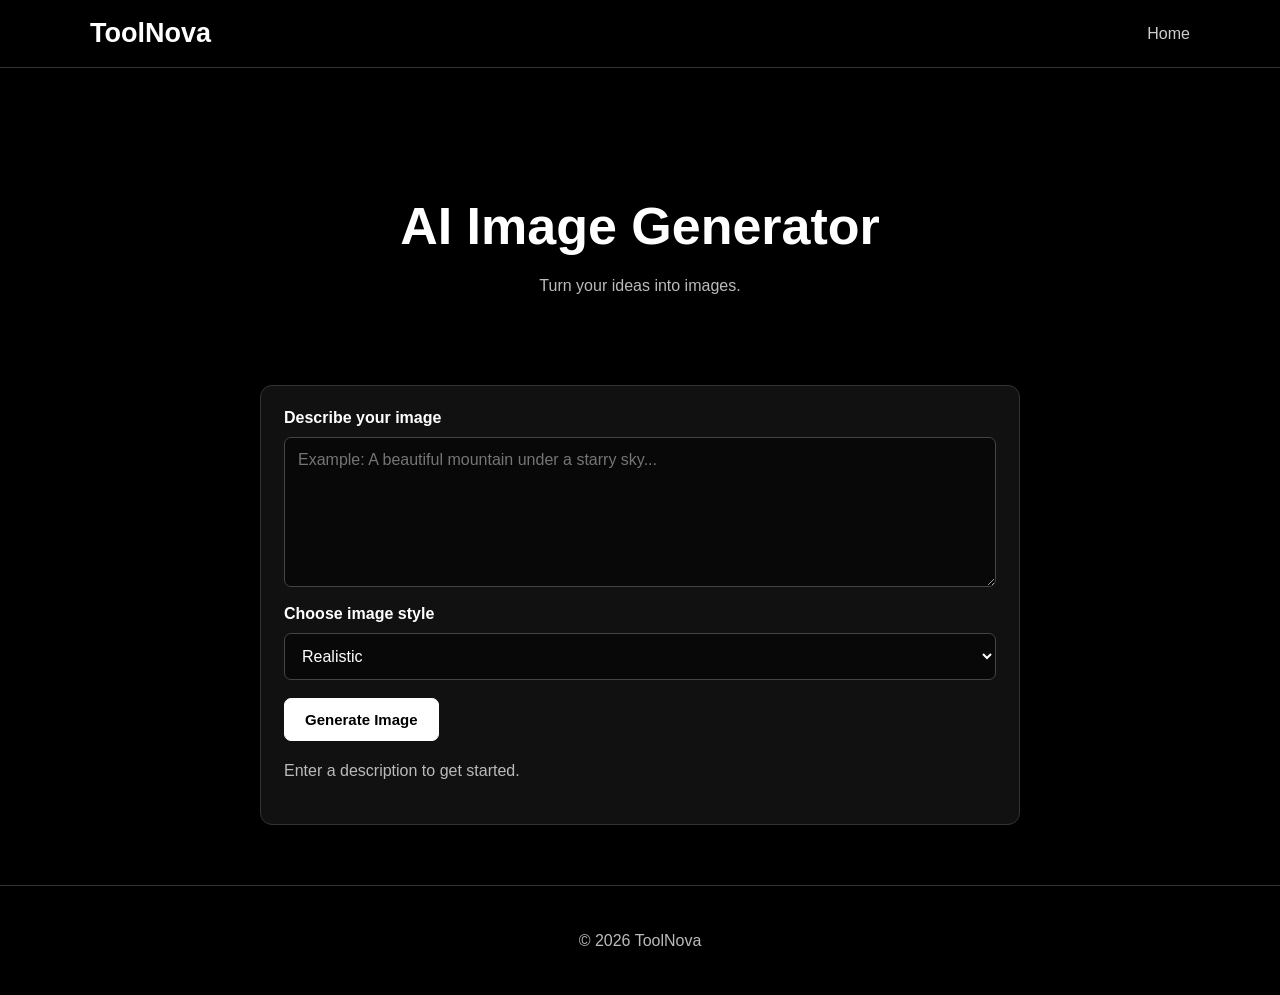
<file: ai-image-generator.html>
<!DOCTYPE html>
<html lang="en">
<head>
    <meta charset="UTF-8">
    <meta name="viewport" content="width=device-width, initial-scale=1.0">
    <title>AI Image Generator | ToolNova</title>
    <meta name="description" content="Generate images from text prompts with ToolNova.">
    <link rel="stylesheet" href="style.css">
</head>
<body>

<header>
    <nav>
        <a href="./index.html" class="logo">ToolNova</a>
        <div class="nav-links">
            <a href="./index.html">Home</a>
        </div>
    </nav>
</header>

<main>
    <section class="hero">
        <h1>AI Image Generator</h1>
        <p>Turn your ideas into images.</p>
    </section>

    <section class="tool-box">
        <label for="prompt"><strong>Describe your image</strong></label>

        <textarea
            id="prompt"
            maxlength="500"
            placeholder="Example: A beautiful mountain under a starry sky..."
        ></textarea>
        <label for="imageStyle"><strong>Choose image style</strong></label>

<select id="imageStyle">
    <option value="realistic">Realistic</option>
    <option value="anime">Anime</option>
    <option value="3D digital art">3D</option>
    <option value="watercolor painting">Watercolor</option>
    <option value="pixel art">Pixel Art</option>
</select>

        <button id="generateBtn" type="button">
            Generate Image
        </button>

        <p id="status" role="status">
            Enter a description to get started.
        </p>

        <div id="imageResult" hidden>
            <img
                id="generatedImage"
                alt="AI-generated image"
                style="width:100%;height:auto;border-radius:8px;"
            >

            <p>
                <a id="downloadBtn" class="button" download="toolnova-image.png">
                    Download Image
                </a>
            </p>
        </div>
    </section>
</main>

<footer>
    <p>© 2026 ToolNova</p>
</footer>

<script>
const promptInput = document.getElementById("prompt");
const generateBtn = document.getElementById("generateBtn");
const statusText = document.getElementById("status");
const imageResult = document.getElementById("imageResult");
const generatedImage = document.getElementById("generatedImage");
const downloadBtn = document.getElementById("downloadBtn");

generateBtn.addEventListener("click", async () => {
    const prompt = promptInput.value.trim();

    if (!prompt) {
        statusText.textContent = "Please describe the image you want.";
        return;
    }

    generateBtn.disabled = true;
    imageResult.hidden = true;
    statusText.textContent = "Connecting to the image service...";

    try {
        const response = await fetch(
            "https://image.pollinations.ai/prompt/" +
            encodeURIComponent(
    prompt + ", " + document.getElementById("imageStyle").value + " style"
)
        );

        if (!response.ok) {
            throw new Error("The image service is unavailable. Please try again later.");
        }

        const imageBlob = await response.blob();

        if (!imageBlob.type.startsWith("image/")) {
            throw new Error("The service did not return an image. Please try again.");
        }

        const imageUrl = URL.createObjectURL(imageBlob);

        generatedImage.src = imageUrl;
        downloadBtn.href = imageUrl;
        imageResult.hidden = false;
        statusText.textContent = "Your image is ready!";

    } catch (error) {
        statusText.textContent =
            error.message || "Unable to generate an image. Please try again.";
    } finally {
        generateBtn.disabled = false;
    }
});
</script>

</body>
</html>
</file>
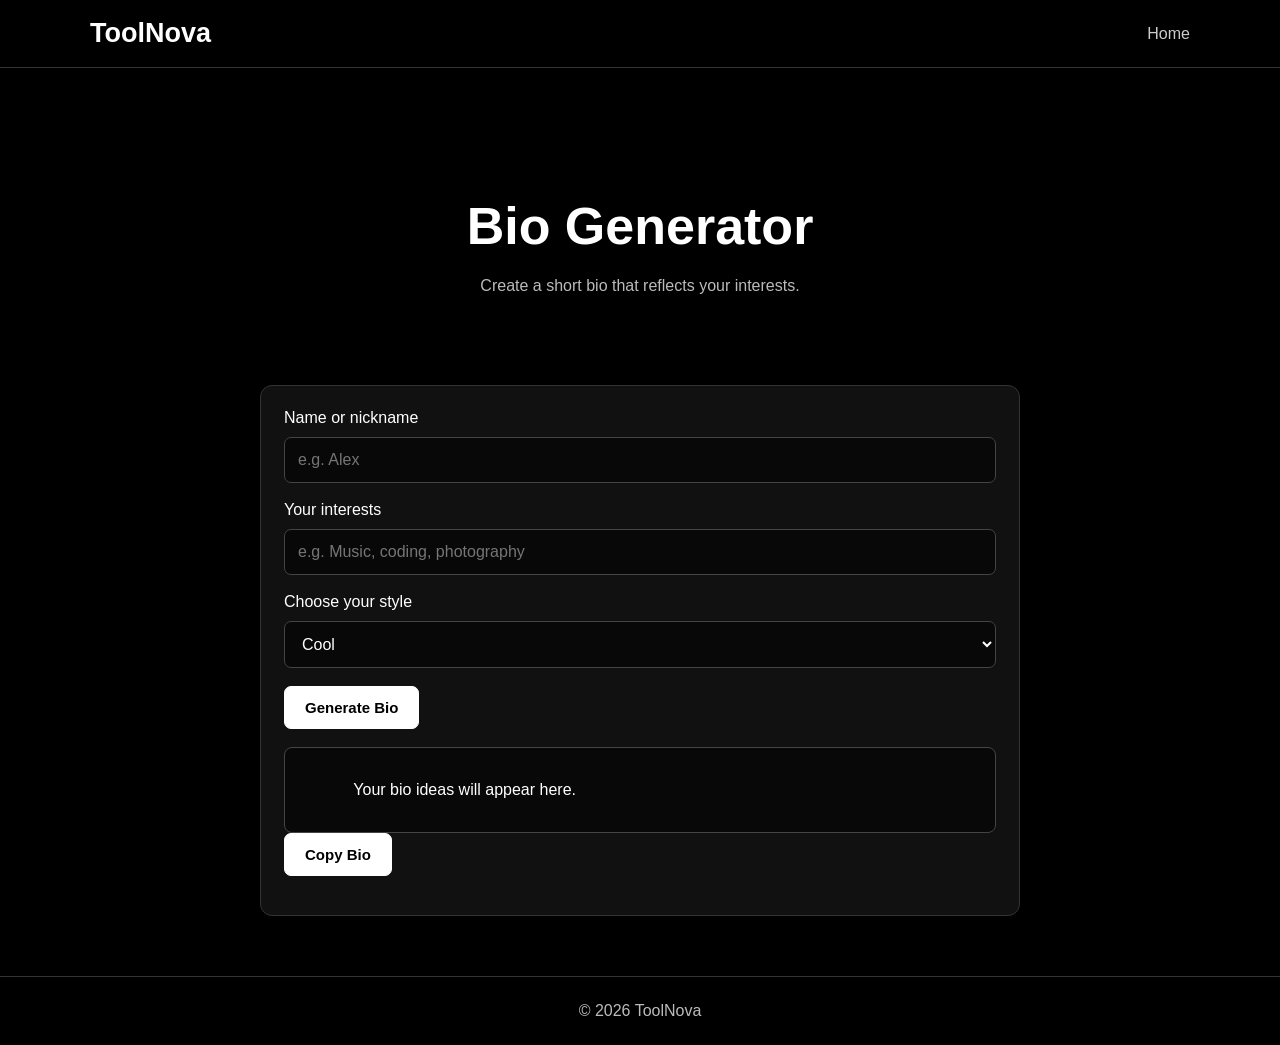
<file: bio-generator.html>
<!DOCTYPE html>
<html lang="en">
<head>
    <meta charset="UTF-8">
    <meta name="viewport" content="width=device-width, initial-scale=1.0">
    <title>Bio Generator - ToolNova</title>
    <meta name="description" content="Generate short profile bio ideas with ToolNova.">
    <link rel="stylesheet" href="style.css">
</head>

<body>

<header>
    <nav>
        <a class="logo" href="index.html">ToolNova</a>
        <div class="nav-links"><a href="index.html">Home</a></div>
    </nav>
</header>

<main>
    <section class="hero">
        <h1>Bio <span>Generator</span></h1>
        <p>Create a short bio that reflects your interests.</p>
    </section>

    <section class="tool-box">
        <label for="name">Name or nickname</label>
        <input id="name" placeholder="e.g. Alex">

        <label for="interest">Your interests</label>
        <input id="interest" placeholder="e.g. Music, coding, photography">

        <label for="vibe">Choose your style</label>
        <select id="vibe">
            <option value="cool">Cool</option>
            <option value="creative">Creative</option>
            <option value="minimal">Minimal</option>
            <option value="positive">Positive</option>
        </select>

        <button onclick="generateBio()">Generate Bio</button>

        <div class="result" id="bioOutput" aria-live="polite">
            Your bio ideas will appear here.
        </div>

        <button onclick="copyBio()">Copy Bio</button>
        <p id="bioMessage" aria-live="polite"></p>
    </section>
</main>

<footer>© 2026 ToolNova</footer>

<script>
let currentBio = "";

function generateBio() {
    const name = document.getElementById("name").value.trim();
    const interest = document.getElementById("interest").value.trim();
    const vibe = document.getElementById("vibe").value;

    if (!name || !interest) {
        document.getElementById("bioOutput").textContent =
            "Please enter a name and at least one interest.";
        return;
    }

    const bios = {
        cool: `${name} ✨ | Into ${interest} | Making every moment count.`,
        creative: `${name} 🎨 | Exploring ${interest} | Creating my own path.`,
        minimal: `${name} | ${interest} | One day at a time.`,
        positive: `${name} 🌟 | Passionate about ${interest} | Learning and growing every day.`
    };

    currentBio = bios[vibe];
    document.getElementById("bioOutput").textContent = currentBio;
    document.getElementById("bioMessage").textContent =
        "Your bio is ready. Personalize it before using it.";
}

async function copyBio() {
    if (!currentBio) {
        document.getElementById("bioMessage").textContent =
            "Generate a bio first.";
        return;
    }

    try {
        await navigator.clipboard.writeText(currentBio);
        document.getElementById("bioMessage").textContent =
            "Bio copied!";
    } catch {
        document.getElementById("bioMessage").textContent =
            "Automatic copying isn't available. Select and copy the bio manually.";
    }
}
</script>

</body>
</html>
</file>
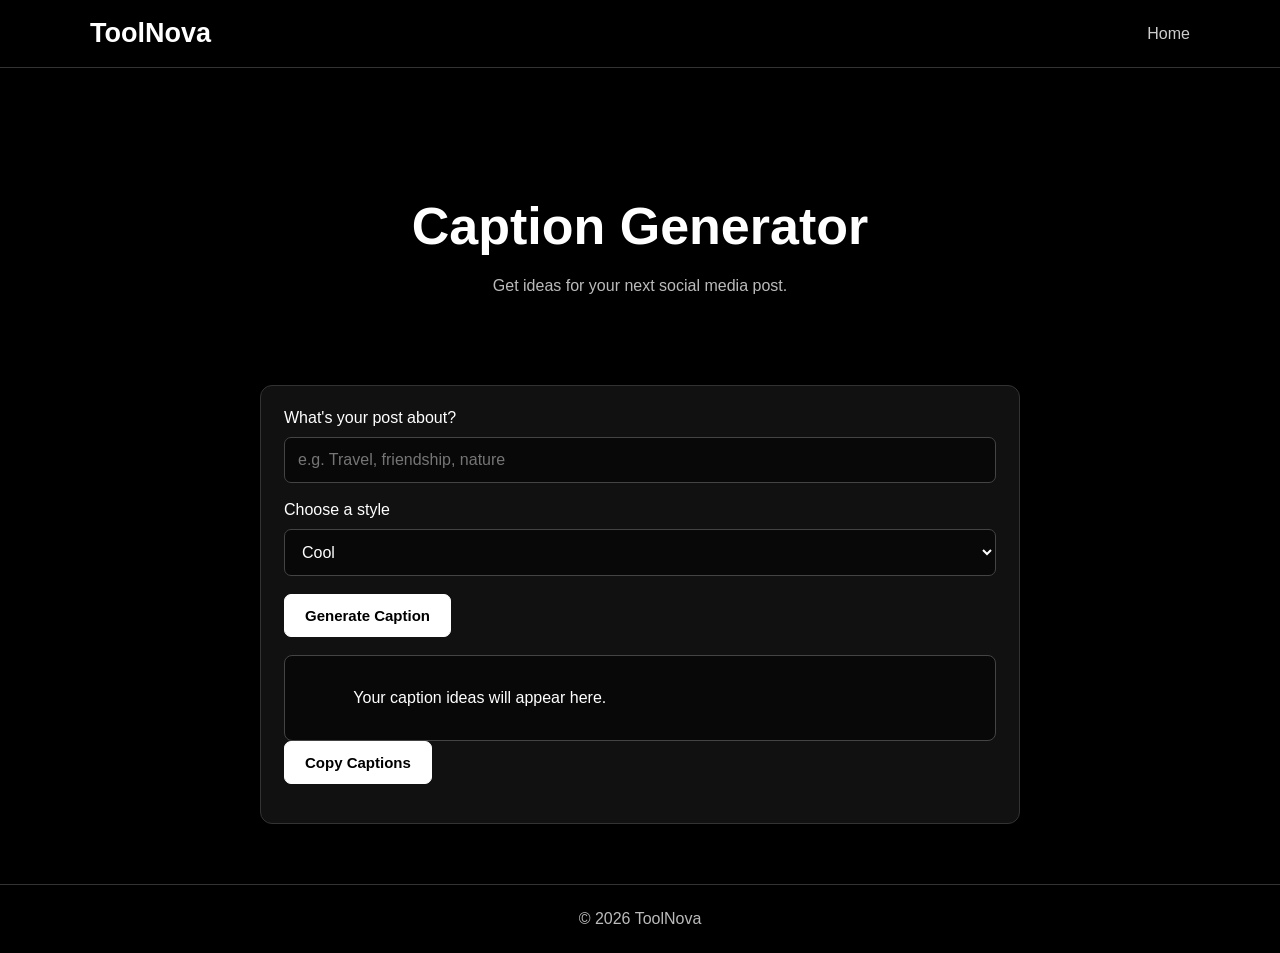
<file: caption-generator.html>
<!DOCTYPE html>
<html lang="en">
<head>
    <meta charset="UTF-8">
    <meta name="viewport" content="width=device-width, initial-scale=1.0">
    <title>Caption Generator - ToolNova</title>
    <meta name="description" content="Generate social media caption ideas with ToolNova.">
    <link rel="stylesheet" href="style.css">
</head>

<body>

<header>
    <nav>
        <a class="logo" href="index.html">ToolNova</a>
        <div class="nav-links"><a href="index.html">Home</a></div>
    </nav>
</header>

<main>
    <section class="hero">
        <h1>Caption <span>Generator</span></h1>
        <p>Get ideas for your next social media post.</p>
    </section>

    <section class="tool-box">
        <label for="topic">What's your post about?</label>
        <input id="topic" placeholder="e.g. Travel, friendship, nature">

        <label for="style">Choose a style</label>
        <select id="style">
            <option value="cool">Cool</option>
            <option value="funny">Funny</option>
            <option value="inspiring">Inspiring</option>
            <option value="simple">Simple</option>
        </select>

        <button onclick="generateCaption()">Generate Caption</button>

        <div class="result" id="captionOutput" aria-live="polite">
            Your caption ideas will appear here.
        </div>

        <button onclick="copyCaption()">Copy Captions</button>
        <p id="captionMessage" aria-live="polite"></p>
    </section>
</main>

<footer>© 2026 ToolNova</footer>

<script>
let currentCaptions = "";

function generateCaption() {
    const topic = document.getElementById("topic").value.trim();
    const style = document.getElementById("style").value;

    if (!topic) {
        document.getElementById("captionOutput").textContent =
            "Please enter a topic first.";
        return;
    }

    const templates = {
        cool: [
            `Just enjoying the moment — ${topic}. ✨`,
            `${topic} vibes. No explanation needed. 😎`,
            `A little more ${topic}, a little less stress.`
        ],
        funny: [
            `Came for the ${topic}, stayed for the memories. 😂`,
            `My current personality? ${topic}.`,
            `Proof that ${topic} and I get along perfectly.`
        ],
        inspiring: [
            `Find the beauty in every moment of ${topic}. 🌟`,
            `Small moments of ${topic} can make a big difference.`,
            `Keep making room for more ${topic} in your life.`
        ],
        simple: [
            `${topic} moments.`,
            `A day to remember: ${topic}.`,
            `Just me and ${topic}.`
        ]
    };

    currentCaptions = templates[style].join("\n\n");

    document.getElementById("captionOutput").textContent = currentCaptions;
    document.getElementById("captionMessage").textContent =
        "These are sample ideas. Edit them to match your post.";
}

async function copyCaption() {
    if (!currentCaptions) {
        document.getElementById("captionMessage").textContent =
            "Generate captions first.";
        return;
    }

    try {
        await navigator.clipboard.writeText(currentCaptions);
        document.getElementById("captionMessage").textContent =
            "Captions copied!";
    } catch {
        document.getElementById("captionMessage").textContent =
            "Automatic copying isn't available. You can select and copy the captions.";
    }
}
</script>

</body>
</html>
</file>
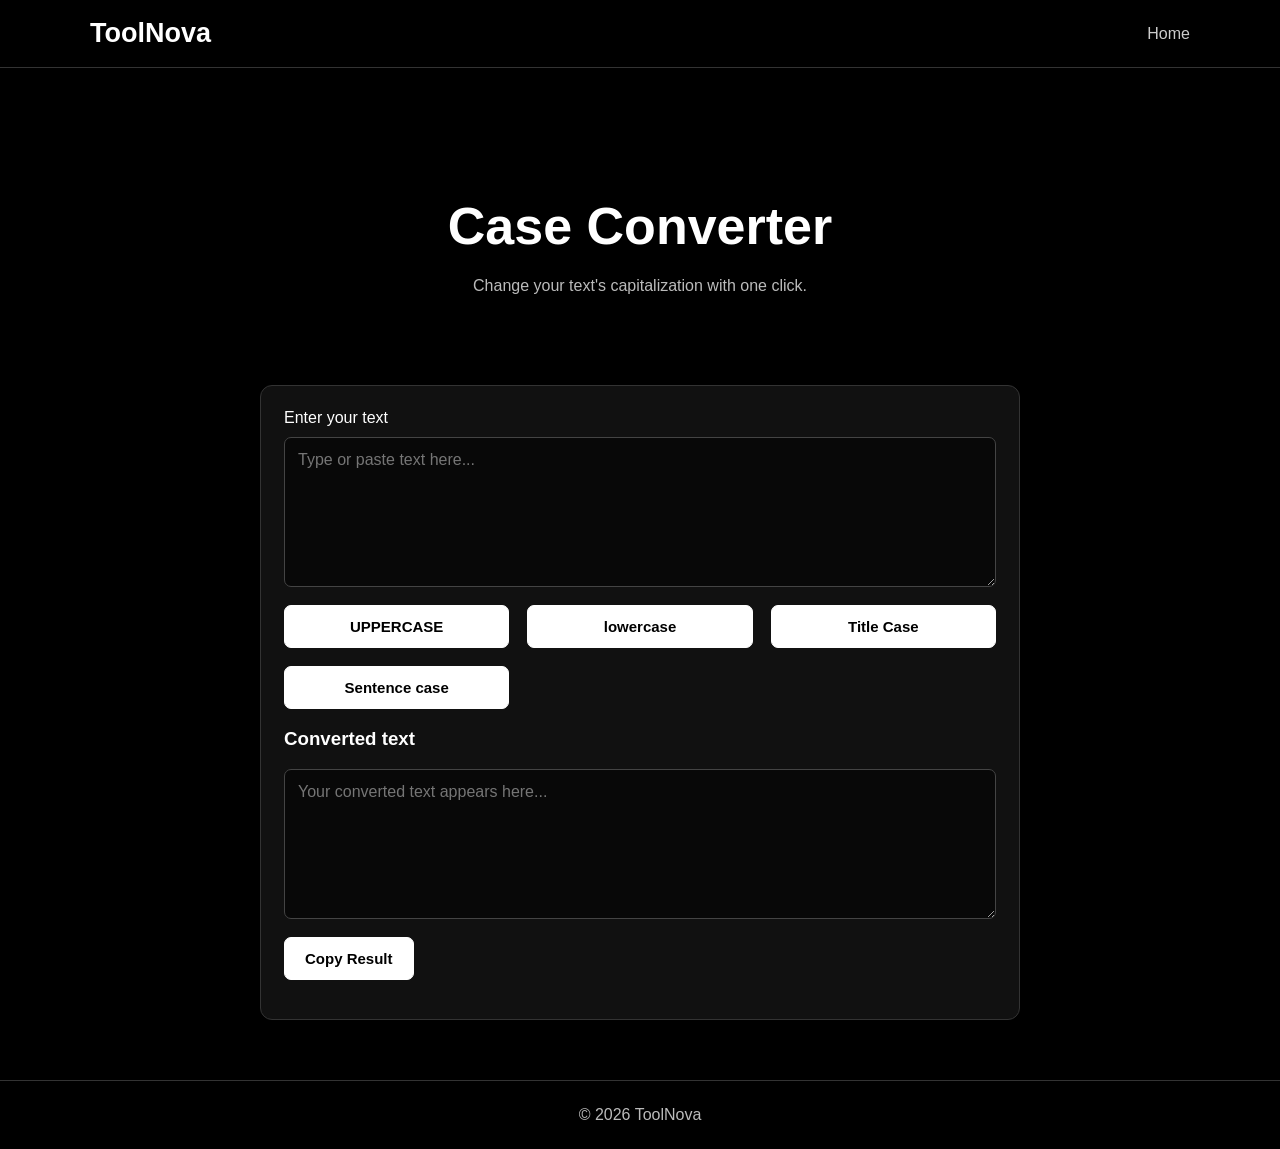
<file: case-converter.html>
<!DOCTYPE html>
<html lang="en">
<head>
    <meta charset="UTF-8">
    <meta name="viewport" content="width=device-width, initial-scale=1.0">
    <title>Case Converter - ToolNova</title>
    <meta name="description" content="Convert text to uppercase, lowercase, title case and sentence case.">
    <link rel="stylesheet" href="style.css">
</head>

<body>

<header>
    <nav>
        <a class="logo" href="index.html">ToolNova</a>
        <div class="nav-links"><a href="index.html">Home</a></div>
    </nav>
</header>

<main>
    <section class="hero">
        <h1>Case <span>Converter</span></h1>
        <p>Change your text's capitalization with one click.</p>
    </section>

    <section class="tool-box">
        <label for="inputText">Enter your text</label>
        <textarea id="inputText" placeholder="Type or paste text here..."></textarea>

        <div class="tool-grid">
            <button onclick="convert('upper')">UPPERCASE</button>
            <button onclick="convert('lower')">lowercase</button>
            <button onclick="convert('title')">Title Case</button>
            <button onclick="convert('sentence')">Sentence case</button>
        </div>

        <h3>Converted text</h3>
        <textarea id="outputText" readonly placeholder="Your converted text appears here..."></textarea>

        <button onclick="copyText()">Copy Result</button>
        <p id="message" aria-live="polite"></p>
    </section>
</main>

<footer>© 2026 ToolNova</footer>

<script>
function convert(type) {
    const input = document.getElementById("inputText").value;
    let output = input;

    if (type === "upper") {
        output = input.toUpperCase();
    } else if (type === "lower") {
        output = input.toLowerCase();
    } else if (type === "title") {
        output = input.toLowerCase().replace(
            /(^|[\s-])([a-z])/g,
            (match, separator, letter) => separator + letter.toUpperCase()
        );
    } else if (type === "sentence") {
        output = input.toLowerCase().replace(
            /(^\s*[a-z]|[.!?]\s+[a-z])/g,
            match => match.toUpperCase()
        );
    }

    document.getElementById("outputText").value = output;
    document.getElementById("message").textContent = "";
}

async function copyText() {
    const output = document.getElementById("outputText");
    const message = document.getElementById("message");

    if (!output.value) {
        message.textContent = "There is no text to copy.";
        return;
    }

    try {
        await navigator.clipboard.writeText(output.value);
        message.textContent = "Copied successfully!";
    } catch {
        output.focus();
        output.select();
        message.textContent = document.execCommand("copy")
            ? "Copied successfully!"
            : "Please select and copy the text manually.";
    }
}
</script>

</body>
</html>
</file>
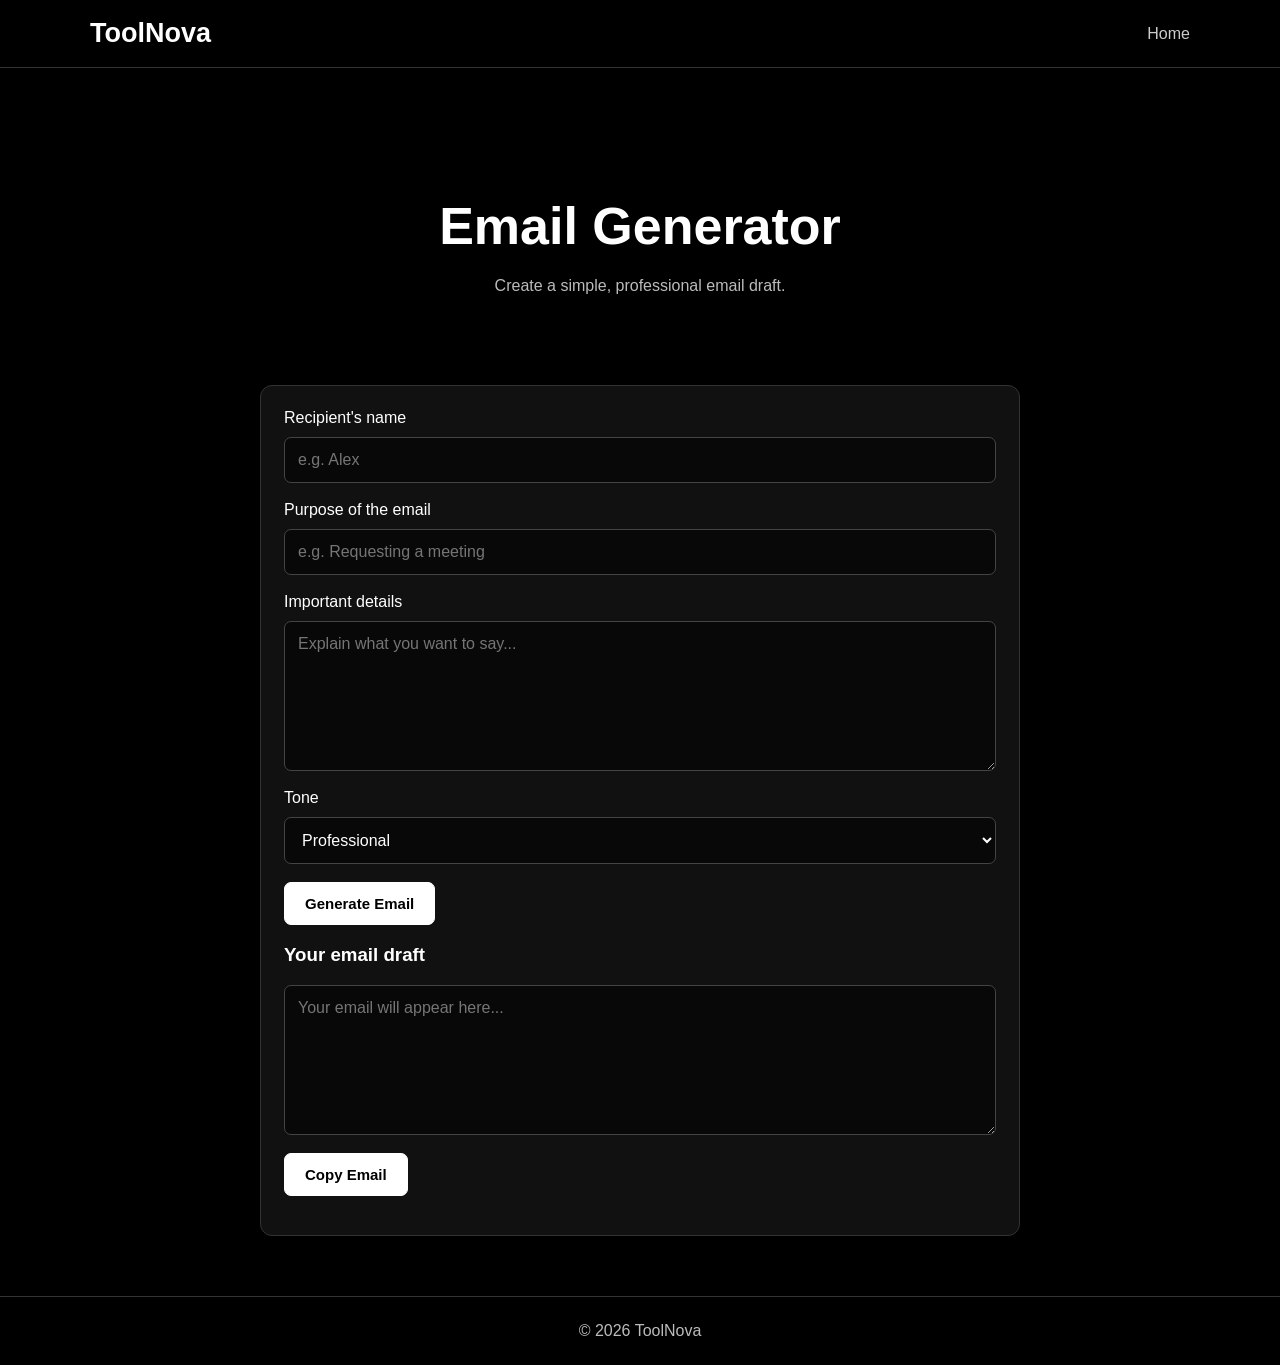
<file: email-generator.html>
<!DOCTYPE html>
<html lang="en">
<head>
    <meta charset="UTF-8">
    <meta name="viewport" content="width=device-width, initial-scale=1.0">
    <title>Email Generator - ToolNova</title>
    <meta name="description" content="Create a professional email draft with the free ToolNova Email Generator.">
    <link rel="stylesheet" href="style.css">
</head>

<body>

<header>
    <nav>
        <a class="logo" href="index.html">ToolNova</a>
        <div class="nav-links"><a href="index.html">Home</a></div>
    </nav>
</header>

<main>
    <section class="hero">
        <h1>Email <span>Generator</span></h1>
        <p>Create a simple, professional email draft.</p>
    </section>

    <section class="tool-box">
        <label for="recipient">Recipient's name</label>
        <input id="recipient" placeholder="e.g. Alex">

        <label for="purpose">Purpose of the email</label>
        <input id="purpose" placeholder="e.g. Requesting a meeting">

        <label for="details">Important details</label>
        <textarea id="details" placeholder="Explain what you want to say..."></textarea>

        <label for="tone">Tone</label>
        <select id="tone">
            <option value="professional">Professional</option>
            <option value="friendly">Friendly</option>
            <option value="formal">Formal</option>
        </select>

        <button onclick="generateEmail()">Generate Email</button>

        <h3>Your email draft</h3>
        <textarea id="emailOutput" readonly placeholder="Your email will appear here..."></textarea>

        <button onclick="copyEmail()">Copy Email</button>
        <p id="emailMessage" aria-live="polite"></p>
    </section>
</main>

<footer>© 2026 ToolNova</footer>

<script>
function generateEmail() {
    const recipient = document.getElementById("recipient").value.trim() || "there";
    const purpose = document.getElementById("purpose").value.trim();
    const details = document.getElementById("details").value.trim();
    const tone = document.getElementById("tone").value;

    if (!purpose || !details) {
        document.getElementById("emailMessage").textContent =
            "Please enter the purpose and important details.";
        return;
    }

    let greeting = `Hello ${recipient},`;
    let closing = "Best regards,";

    if (tone === "formal") {
        greeting = `Dear ${recipient},`;
        closing = "Sincerely,";
    } else if (tone === "friendly") {
        greeting = `Hi ${recipient},`;
        closing = "Thanks,";
    }

    const draft = `${greeting}

I am writing regarding ${purpose.toLowerCase()}.

${details}

Thank you for your time and consideration.

${closing}
[Your Name]`;

    document.getElementById("emailOutput").value = draft;
    document.getElementById("emailMessage").textContent =
        "Draft created. Review it before sending.";
}

async function copyEmail() {
    const output = document.getElementById("emailOutput");
    const message = document.getElementById("emailMessage");

    if (!output.value) {
        message.textContent = "Generate an email first.";
        return;
    }

    try {
        await navigator.clipboard.writeText(output.value);
        message.textContent = "Email copied successfully!";
    } catch {
        output.focus();
        output.select();
        document.execCommand("copy");
        message.textContent = "Copy attempted. If needed, copy the selected text manually.";
    }
}
</script>

</body>
</html>
</file>
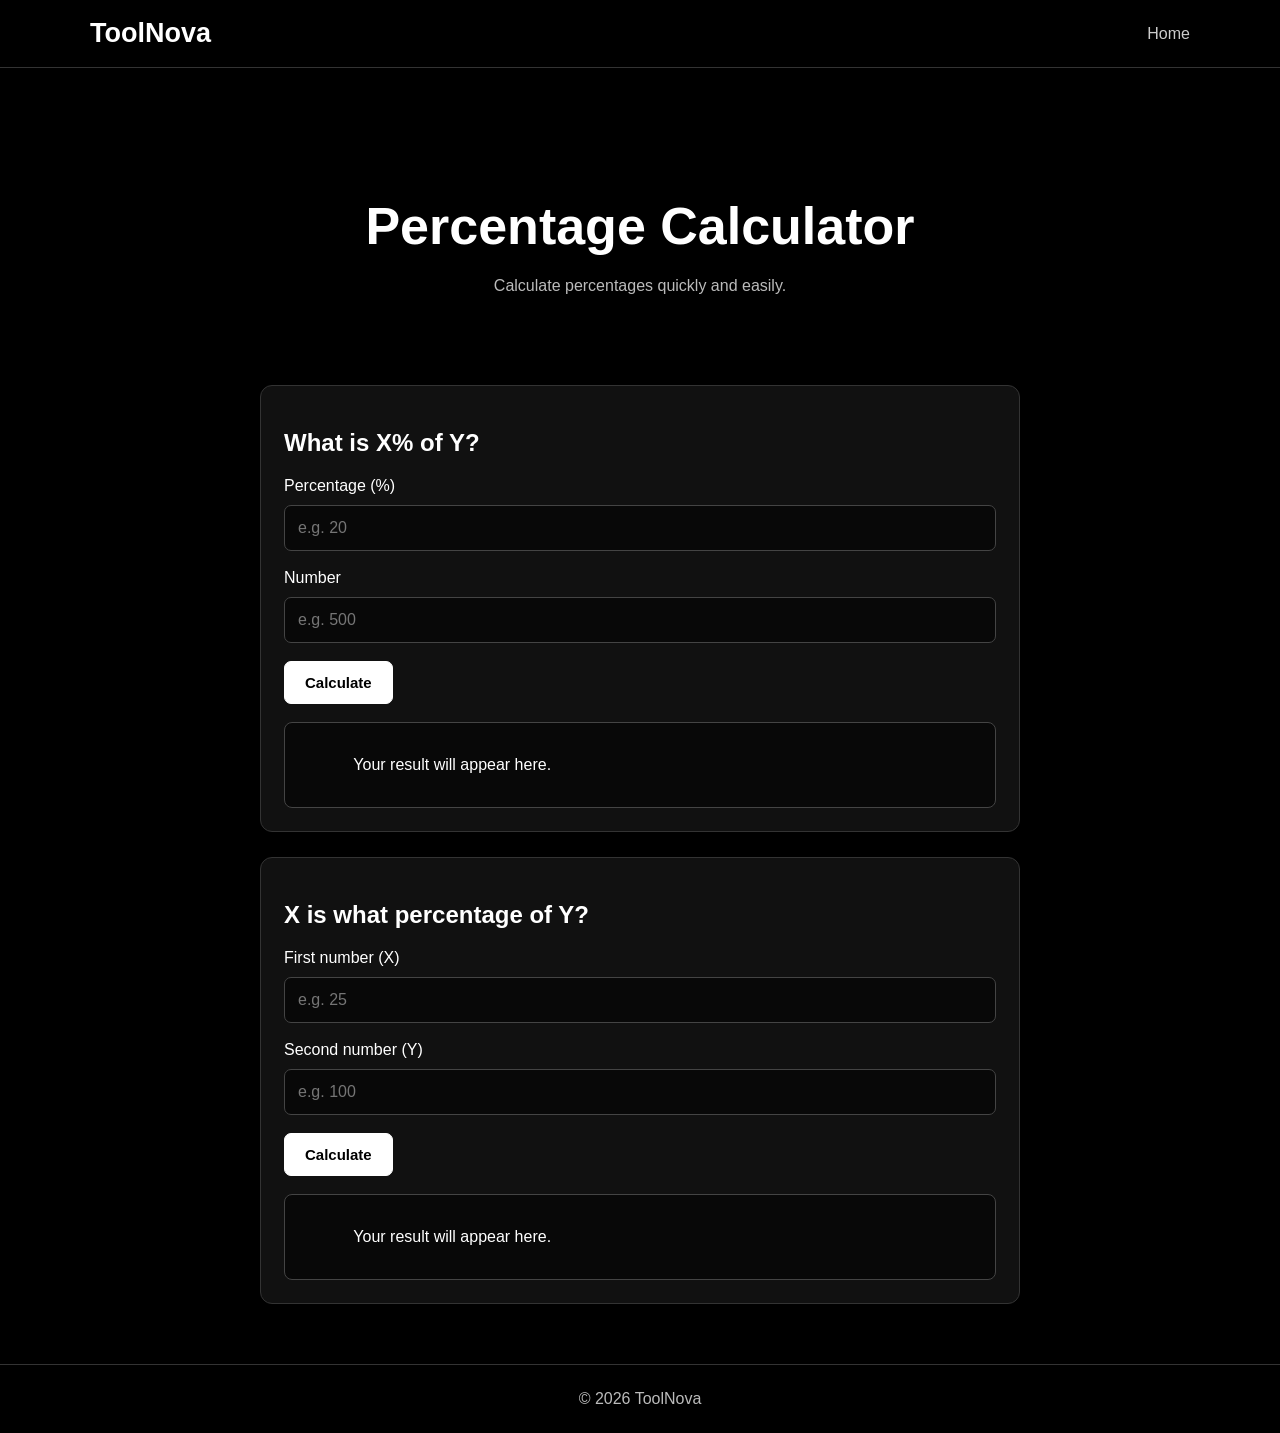
<file: percentage-calculator.html>
<!DOCTYPE html>
<html lang="en">
<head>
    <meta charset="UTF-8">
    <meta name="viewport" content="width=device-width, initial-scale=1.0">
    <title>Percentage Calculator - ToolNova</title>
    <meta name="description" content="Calculate percentages online for free with ToolNova.">
    <link rel="stylesheet" href="style.css">
</head>

<body>

<header>
    <nav>
        <a class="logo" href="index.html">ToolNova</a>
        <div class="nav-links"><a href="index.html">Home</a></div>
    </nav>
</header>

<main>
    <section class="hero">
        <h1>Percentage <span>Calculator</span></h1>
        <p>Calculate percentages quickly and easily.</p>
    </section>

    <section class="tool-box">
        <h2>What is X% of Y?</h2>

        <label for="percent">Percentage (%)</label>
        <input id="percent" type="number" placeholder="e.g. 20">

        <label for="number">Number</label>
        <input id="number" type="number" placeholder="e.g. 500">

        <button onclick="calculatePart()">Calculate</button>

        <div class="result" id="resultOne" aria-live="polite">
            Your result will appear here.
        </div>
    </section>

    <section class="tool-box">
        <h2>X is what percentage of Y?</h2>

        <label for="valueX">First number (X)</label>
        <input id="valueX" type="number" placeholder="e.g. 25">

        <label for="valueY">Second number (Y)</label>
        <input id="valueY" type="number" placeholder="e.g. 100">

        <button onclick="calculatePercent()">Calculate</button>

        <div class="result" id="resultTwo" aria-live="polite">
            Your result will appear here.
        </div>
    </section>
</main>

<footer>© 2026 ToolNova</footer>

<script>
function getNumber(id) {
    const field = document.getElementById(id);
    return field.value.trim() === "" ? NaN : Number(field.value);
}

function calculatePart() {
    const p = getNumber("percent");
    const n = getNumber("number");
    const result = document.getElementById("resultOne");

    if (!Number.isFinite(p) || !Number.isFinite(n)) {
        result.textContent = "Please enter both numbers.";
        return;
    }

    result.textContent = `${p}% of ${n} = ${(p / 100 * n).toLocaleString(undefined, {maximumFractionDigits: 8})}`;
}

function calculatePercent() {
    const x = getNumber("valueX");
    const y = getNumber("valueY");
    const result = document.getElementById("resultTwo");

    if (!Number.isFinite(x) || !Number.isFinite(y)) {
        result.textContent = "Please enter both numbers.";
        return;
    }

    if (y === 0) {
        result.textContent = "The second number cannot be zero.";
        return;
    }

    result.textContent = `${x} is ${(x / y * 100).toLocaleString(undefined, {maximumFractionDigits: 8})}% of ${y}.`;
}
</script>

</body>
</html>
</file>
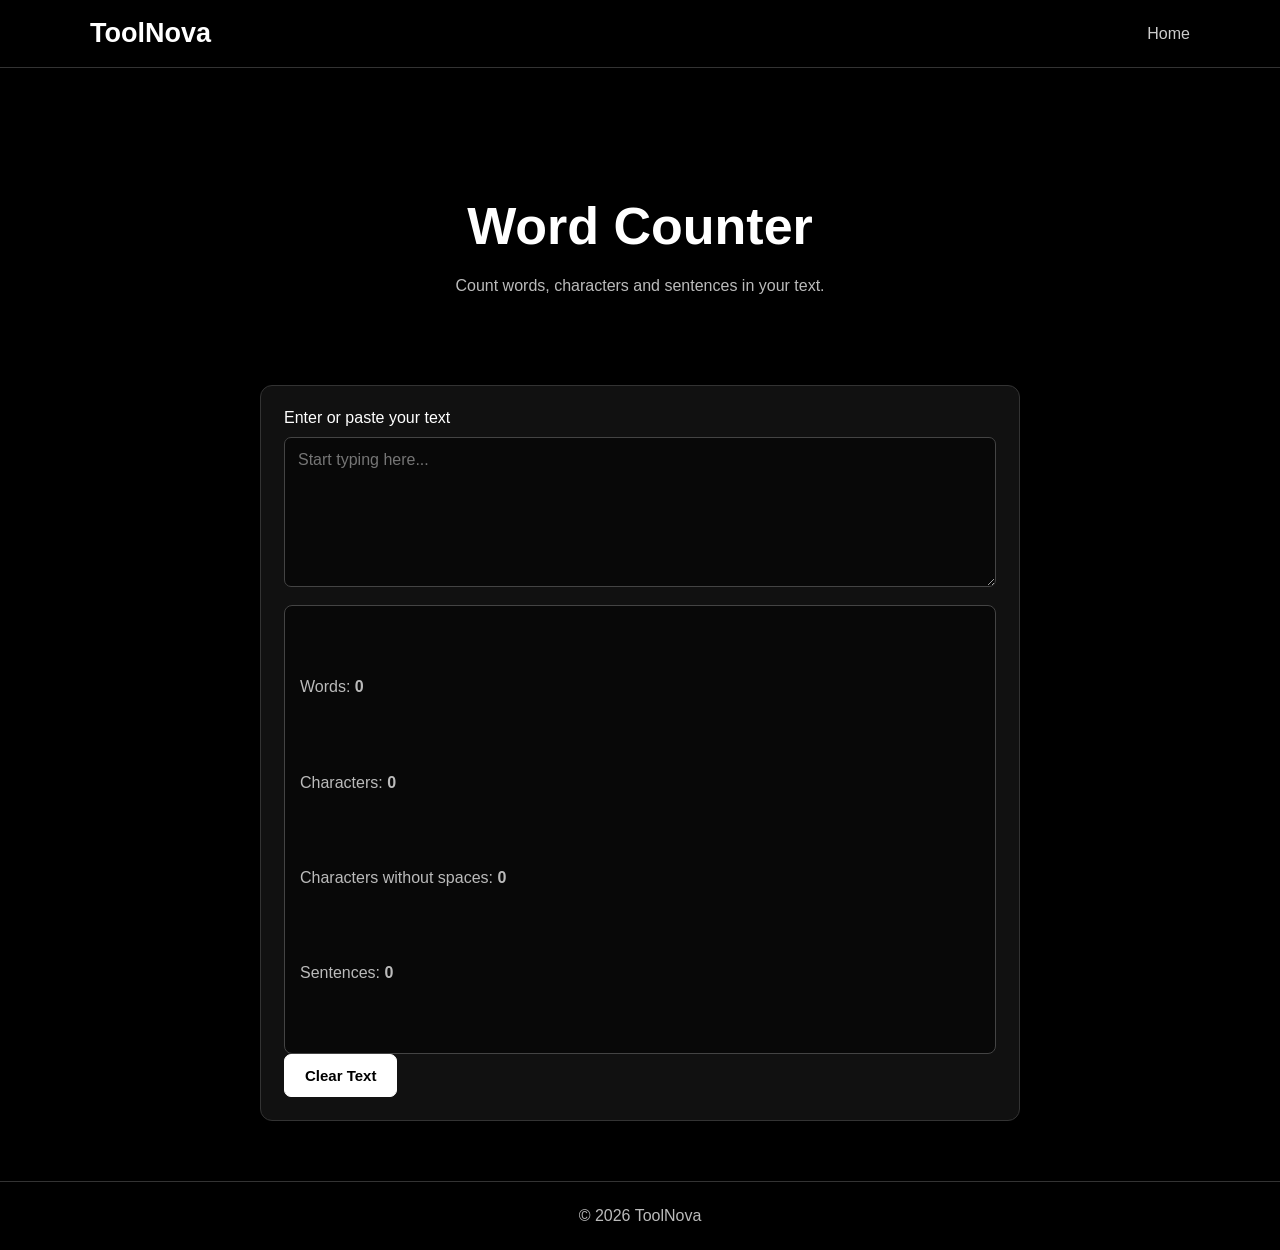
<file: word-counter.html>
<!DOCTYPE html>
<html lang="en">
<head>
    <meta charset="UTF-8">
    <meta name="viewport" content="width=device-width, initial-scale=1.0">
    <title>Word Counter - ToolNova</title>
    <meta name="description" content="Count words, characters and sentences with the free ToolNova Word Counter.">
    <link rel="stylesheet" href="style.css">
</head>

<body>

<header>
    <nav>
        <a class="logo" href="index.html">ToolNova</a>
        <div class="nav-links">
            <a href="index.html">Home</a>
        </div>
    </nav>
</header>

<main>
    <section class="hero">
        <h1>Word <span>Counter</span></h1>
        <p>Count words, characters and sentences in your text.</p>
    </section>

    <section class="tool-box">
        <label for="textInput">Enter or paste your text</label>

        <textarea id="textInput" placeholder="Start typing here..." oninput="countText()"></textarea>

        <div class="result" aria-live="polite">
            <p>Words: <strong id="words">0</strong></p>
            <p>Characters: <strong id="characters">0</strong></p>
            <p>Characters without spaces: <strong id="noSpaces">0</strong></p>
            <p>Sentences: <strong id="sentences">0</strong></p>
        </div>

        <button onclick="clearText()">Clear Text</button>
    </section>
</main>

<footer>© 2026 ToolNova</footer>

<script>
function countText() {
    const text = document.getElementById("textInput").value;
    const trimmed = text.trim();

    const words = trimmed ? trimmed.split(/\s+/u).length : 0;
    const sentences = trimmed
        ? (trimmed.match(/[^.!?]+[.!?]+|[^.!?]+$/g) || [])
            .filter(s => s.trim()).length
        : 0;

    document.getElementById("words").textContent = words;
    document.getElementById("characters").textContent = text.length;
    document.getElementById("noSpaces").textContent =
        [...text].filter(char => !/\s/u.test(char)).length;
    document.getElementById("sentences").textContent = sentences;
}

function clearText() {
    document.getElementById("textInput").value = "";
    countText();
}
</script>

</body>
</html>
</file>
<file: style.css>
* {
    box-sizing: border-box;
}

:root {
    --bg: #000000;
    --card: #111111;
    --border: #333333;
    --text: #ffffff;
    --muted: #bbbbbb;
}

html {
    scroll-behavior: smooth;
}

body {
    margin: 0;
    min-height: 100vh;
    font-family: Arial, sans-serif;
    color: var(--text);
    background: var(--bg);
}

header {
    padding: 18px 5%;
    background: #000000;
    border-bottom: 1px solid var(--border);
}

nav {
    max-width: 1100px;
    margin: auto;
    display: flex;
    justify-content: space-between;
    align-items: center;
    gap: 15px;
    flex-wrap: wrap;
}

.logo {
    color: #ffffff;
    font-size: 27px;
    font-weight: bold;
    text-decoration: none;
}

.nav-links {
    display: flex;
    gap: 20px;
    flex-wrap: wrap;
}

.nav-links a {
    color: #cccccc;
    text-decoration: none;
}

.nav-links a:hover {
    color: #ffffff;
    text-decoration: underline;
}

main {
    width: 92%;
    max-width: 1100px;
    margin: 40px auto;
}

.hero {
    text-align: center;
    padding: 45px 0;
}

h1 {
    font-size: clamp(32px, 6vw, 52px);
    margin-bottom: 15px;
}

h1 span {
    color: #ffffff;
}

p {
    color: var(--muted);
    line-height: 1.7;
}

.section-title {
    margin: 30px 0 20px;
    font-size: 26px;
}

.tool-grid {
    display: grid;
    grid-template-columns: repeat(auto-fit, minmax(220px, 1fr));
    gap: 18px;
}

.tool-card,
.tool-box {
    background: var(--card);
    border: 1px solid var(--border);
    border-radius: 12px;
    padding: 23px;
}

.tool-card {
    display: block;
    color: #ffffff;
    text-decoration: none;
    transition: background 0.2s, border-color 0.2s;
}

.tool-card:hover {
    background: #1a1a1a;
    border-color: #ffffff;
}

.tool-card h3 {
    color: #ffffff;
    margin-top: 0;
    font-size: 20px;
}

.tool-card p {
    margin-bottom: 0;
}

.tool-box {
    max-width: 760px;
    margin: 25px auto;
}

input,
textarea,
select {
    display: block;
    width: 100%;
    padding: 13px;
    margin: 10px 0 18px;
    background: #080808;
    border: 1px solid #444444;
    border-radius: 7px;
    color: #ffffff;
    font: inherit;
}

input:focus,
textarea:focus,
select:focus {
    outline: 1px solid #ffffff;
}

textarea {
    min-height: 150px;
    resize: vertical;
}

button,
.button {
    display: inline-block;
    padding: 12px 20px;
    border: 1px solid #ffffff;
    border-radius: 7px;
    background: #ffffff;
    color: #000000;
    font-size: 15px;
    font-weight: bold;
    text-decoration: none;
    cursor: pointer;
}

button:hover,
.button:hover {
    background: #dddddd;
}

.result {
    padding: 15px;
    margin-top: 18px;
    background: #080808;
    border: 1px solid #444444;
    border-radius: 8px;
    overflow-wrap: anywhere;
    white-space: pre-wrap;
}

footer {
    margin-top: 60px;
    padding: 25px;
    text-align: center;
    border-top: 1px solid var(--border);
    color: var(--muted);
}

@media (max-width: 500px) {
    header {
        padding: 15px;
    }

    .logo {
        font-size: 24px;
    }

    .nav-links {
        gap: 12px;
        font-size: 14px;
    }

    main {
        margin-top: 20px;
    }

    .hero {
        padding: 30px 0;
    }

    .tool-card,
    .tool-box {
        padding: 18px;
    }
}
</file>
